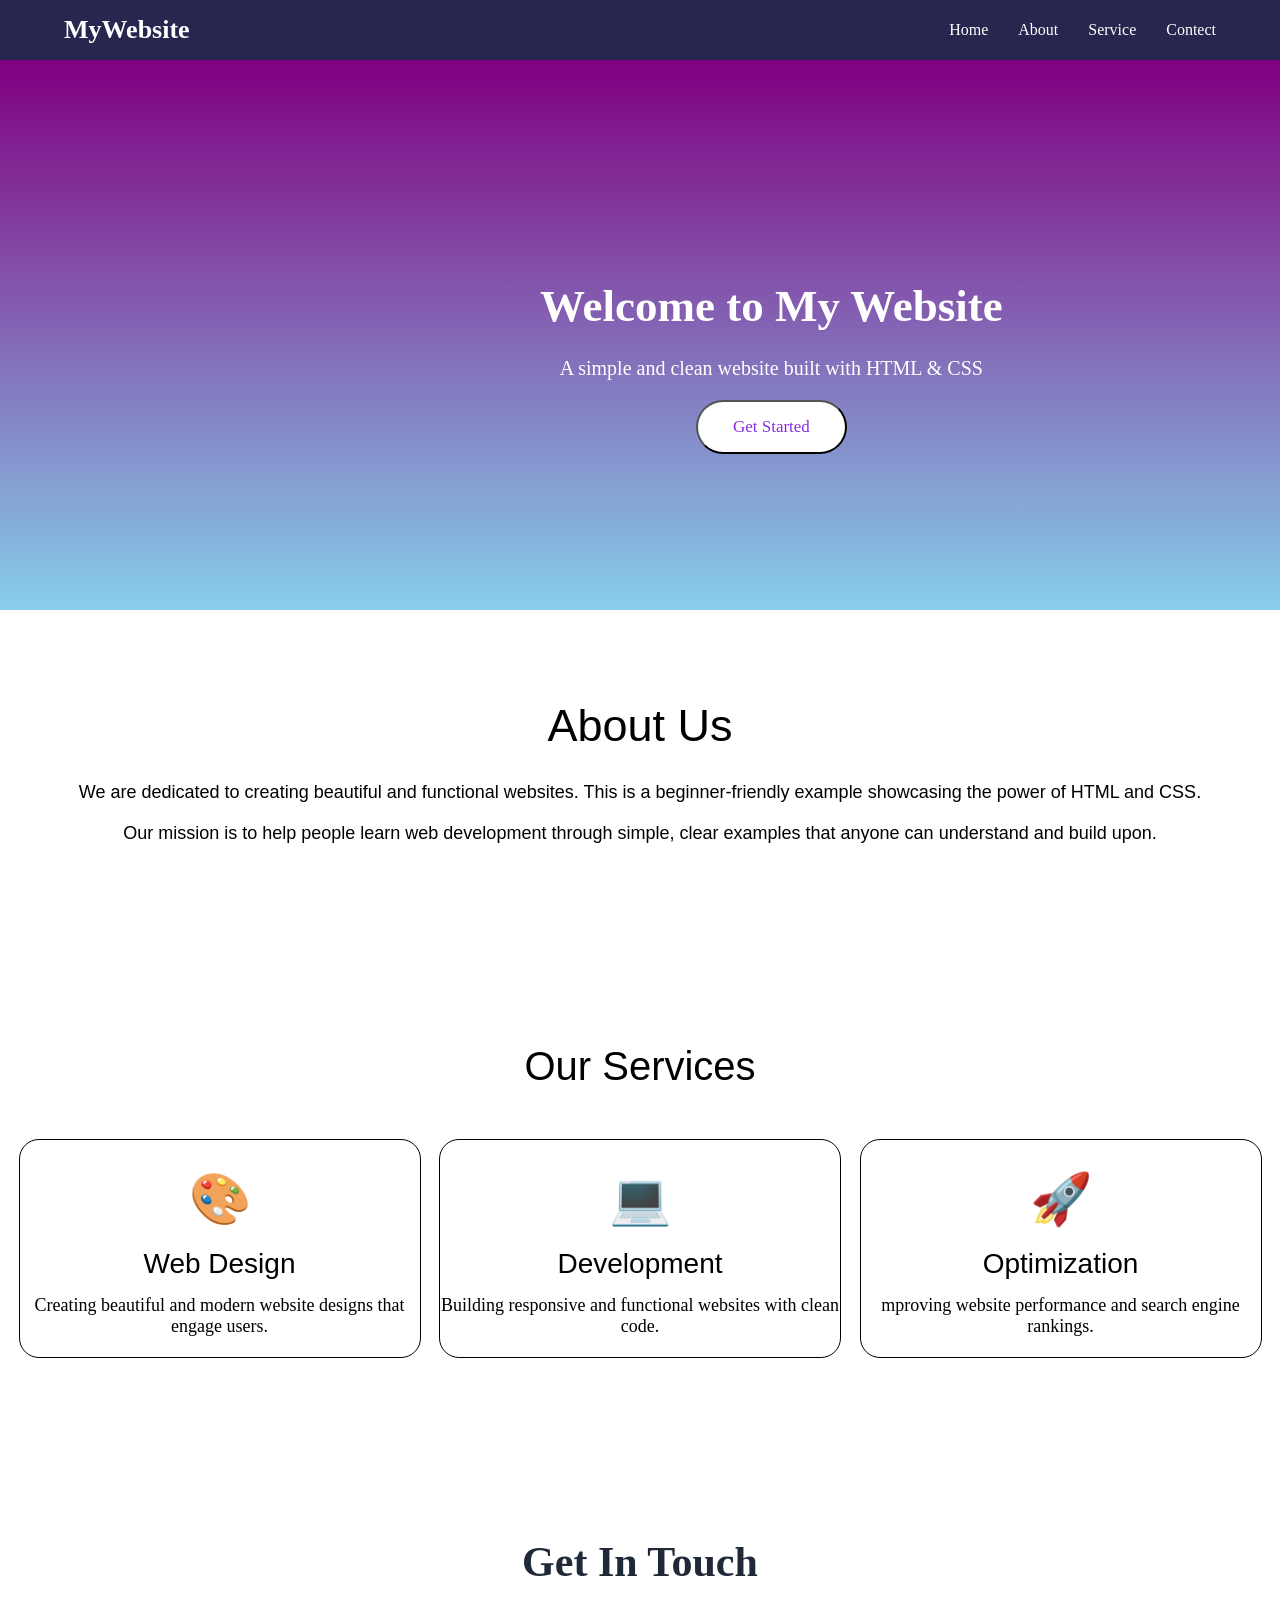
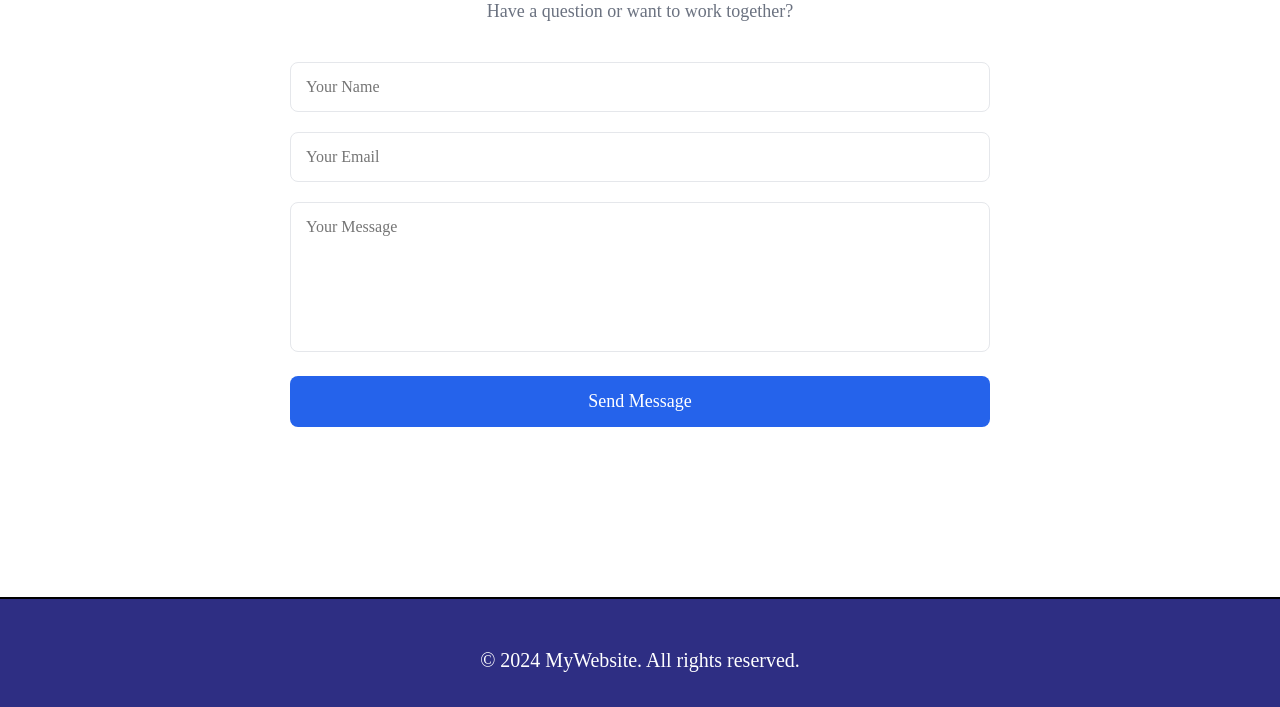
<file: index.html>
<!DOCTYPE html>
<html lang="en">
<head>
    <meta charset="UTF-8">
    <meta name="viewport" content="width=device-width, initial-scale=1.0">
    <title>MyWebsite</title>
    <link rel="stylesheet" href="./style.css">
</head>
<body>

<nav class="navbar">
    <div class="navdiv">
        <div class="logo"><a href="#">MyWebsite</a></div>
        <ul class="nav-links">
            <li><a href="#">Home</a></li>
            <li><a href="#">About</a></li>
            <li><a href="#">Service</a></li>
            <li><a href="./form.html">Contect</a></li>
        </ul>
    </div>
</nav>
<div class="colors"></div>
<div class="hero-section">
  <h1>Welcome to My Website</h1>
 <p>A simple and clean website built with HTML & CSS</p>
    <button>Get Started</button>
</div>

<div class="About-us">
    <h1>About Us</h1>
    <p class="para-1">We are dedicated to creating beautiful and functional websites. This is a beginner-friendly example showcasing the power of HTML and CSS.</p>
    <p class="para-2">Our mission is to help people learn web development through simple, clear examples that anyone can understand and build upon.</p>
</div>


<h1 class="parent-h1">Our Services</h1>
<div class="parent">
    <div class="child-1">
        <p class="logo-1">🎨</p>
        <h2 class="child-h2">Web Design</h2>
        <p class="child-p">Creating beautiful and modern website designs that engage users.</p>
    </div>
    <div class="child-2">
        <p class="logo-1">💻</p>
        <h2 class="child-h2">Development</h2>
        <p class="child-p">Building responsive and functional websites with clean code.</p>
    </div>
    <div class="child-3">
        <p class="logo-1">🚀</p>
        <h2 class="child-h2">Optimization</h2>
        <p class="child-p">mproving website performance and search engine rankings.</p>
    </div>
</div>

<div class="signin-section">
    <div class="signin">
        <div class="signin-h2">
            <h2>Get In Touch</h2>
        </div>

        <div class="signin-p">
            <p>Have a question or want to work together?</p>
        </div>
        <form>
            <input type="text" placeholder="Your Name" required>
            <input type="email" placeholder="Your Email" required>
            <textarea placeholder="Your Message" required></textarea>
            <button type="submit">Send Message</button>
        </form>

    </div>
</div>

<footer class="footer">
    <p>© 2024 MyWebsite. All rights reserved.</p>
</footer>

</body>
</html>
</file>
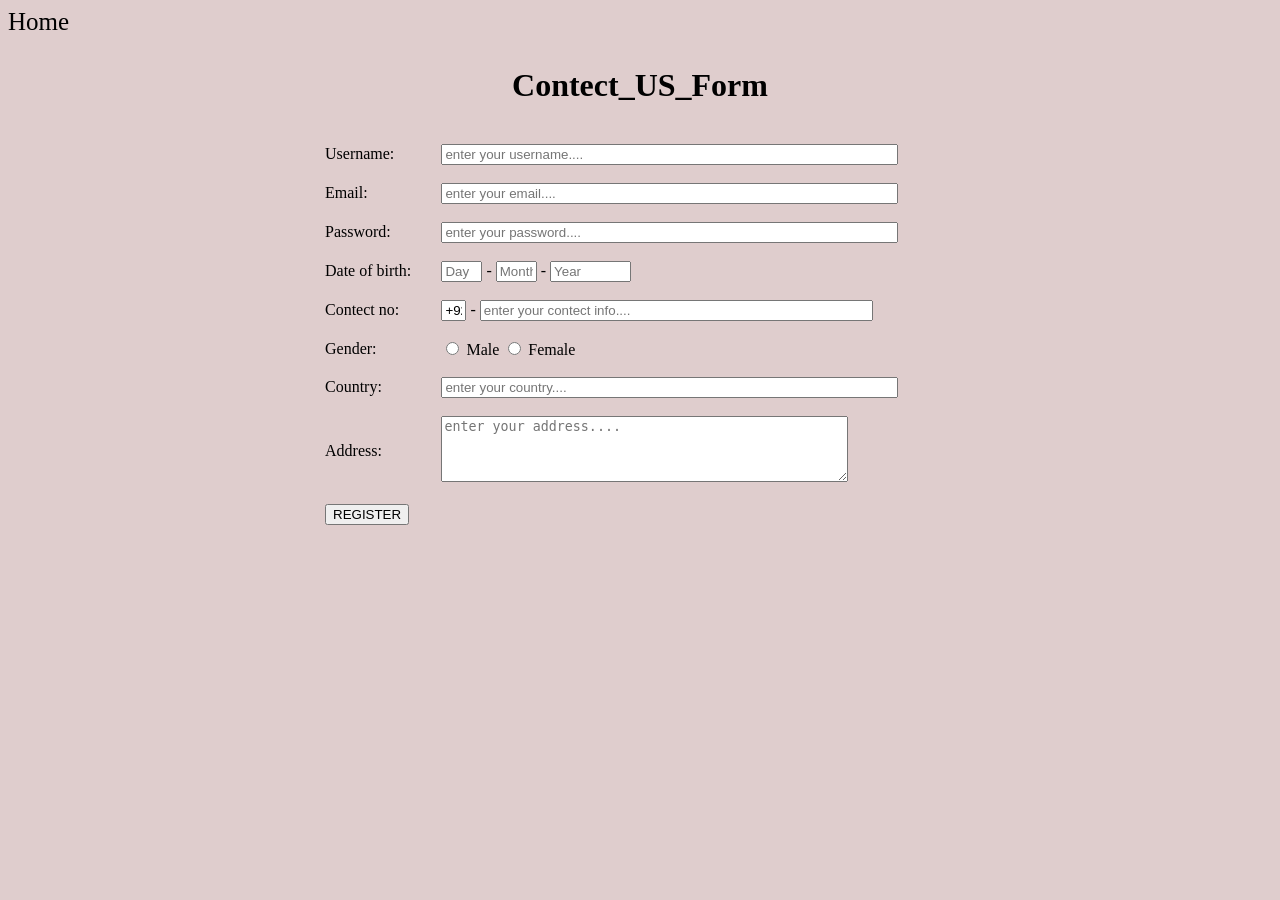
<file: form.html>
<!DOCTYPE html>
<html lang="en">
<head>
    <meta charset="UTF-8">
    <meta name="viewport" content="width=device-width, initial-scale=1.0">
    <title>Contect-us-Form</title>
    <style>
        body{
            background-color: rgb(223, 205, 205);
        }
        a {
            text-decoration: none;
            color: black;
            transition: 0.3s ease-in-out;
            font-size: 25px;
        }
        a:hover{
            color: brown;
        }
    </style>
</head>
<body>
    <a href="./index.html">Home</a> 
<form>

<table align="center" width="650" cellpadding="8">

<tr>
<td colspan="3" align="center">
<h1>Contect_US_Form</h1>
</td>
</tr>

<tr>
    <td>Username:</td>

<td>
<input type="text" size="55" Placeholder="enter your username...."/>

</td>

</tr>
<tr>

<td>Email:</td>
<td><input type="Email" size="55" placeholder="enter your email...."/></td>

</tr>
<tr>

<td>Password:</td>
<td><input type="password" size="55" placeholder="enter your password...."/></td>

</tr>
<tr>

<td>Date of birth:</td>
<td>

<input type="text" size="3" maxlength="2" Placeholder="Day" /> - 
<input type="text" size="3" maxlength="2" Placeholder="Month" /> -
<input type="text" size="8" maxlength="4" Placeholder="Year" /> 

</td>

</tr>
<tr>

<td>Contect no:</td>

<td>
<input type="text" size="1" value="+92" /> -
<input type="text" size="47" maxlength="11" placeholder="enter your contect info...."/></td>

</tr>
<tr>

<td>Gender:</td>

<td>
<input type="radio" name="Gender" value="Male"/> Male
<input type="radio" name="Gender" value="Female"/> Female
</td>

</tr>
<!-- <tr>

<td>Course:</td>

<td><select>
<option>Select Current Course</option>
<option>Digital Marketing with AI</option>
<option>Modern Web And App Development</option>
<option>Graphic Dessigning with AI</option>
<option>Techno Kid</option>
<option>AI and Data Science</option>
<option>Agentic AI</option>
</select>

</td>

</tr>
<tr>

<td>Roll no:</td>
<td><input type="text" size="55" placeholder="enter your roll no...."/></td>

</tr>
<tr>

<td>Student photo:</td>
<td><input type="file" /></td>

</tr>
<tr> -->

<td>Country:</td>
<td><input type="text" size="55" placeholder="enter your country...."/></td>

</tr>
<tr>

<td>Address:</td>
<td><textarea cols="48" rows="4" placeholder="enter your address...."></textarea></td>

</tr>
<tr>

<td>
<input type="submit" value="REGISTER" />

</td>
</tr>
</fieldset>
</table>
</form>

</body>
</html>
</file>
<file: style.css>
* {
    margin: 0;
    padding: 0;
    box-sizing: border-box;
    font-family: 'Times New Roman', Times, serif;
}
html{
    scroll-behavior: smooth;
}


/*-----NAVBAR-----*/

.navbar {
    background-color: rgb(38, 38, 78);
    color: #ffffff;
    padding: 15px 0;
}
.navdiv {
    width: 90%;
    max-width: 1200px;
    margin: auto;
    display: flex;
    align-items: center;
    justify-content: space-between;
}
.logo{
    font-size: 26px;
    font-weight: bold;
}
.logo a {
    text-decoration: none;
    color: #ffffff;
    transition: 0.2s ease-out;
}
.logo a:hover{
    color: skyblue;
} 
.nav-links{
    list-style: none;
    display: flex;
    font-size: 16px;
    gap: 30px;
}
.nav-links a {
    text-decoration: none;
    color: #ffffff;
    transition: 0.3s ease-in-out;
}
.nav-links a:hover{
    color: #7CFC;
}


/*-----Hero-Section-----*/

.colors {
    background: linear-gradient(purple,skyblue);
    width: 100%;
    height: 550px;
}
.hero-section {
    text-align: center;
    font-family: Arial, Helvetica, sans-serif;
    position: absolute;
    top: 280px;
    left: 540px;
}
.hero-section h1{
    font-size: 45px;
    margin-bottom: 25px;
    color: white;
}
.hero-section p{
    margin-top: 15px;
    font-size: 20px;
    color: #ffffff;
}
.hero-section button{
    font-size: 17px;
    margin-top: 20px;
    padding: 15px;
    border-radius: 30px;
    padding-left: 35px;
    padding-right: 35px;
    background-color: white;
    color: blueviolet;
    transition: 0.5s ease-in-out;
}
.hero-section button:hover{
    color: white;
    background-color: blueviolet;
    transform: translateY(-3px);
    box-shadow: 0 20px 40px rgba(0, 0, 0, 0.15);
}


/*-----ABOUT-----*/

.About-us {
    text-align: center;
    margin-top: 90px;
}
.About-us h1{
    margin-bottom: 30px;
    font-family: Arial, Helvetica, sans-serif;
    font-weight: 500;
    font-size: 45px;
}
.About-us p {
    font-family: Arial, Helvetica, sans-serif;
}
.para-1 {
    margin-bottom: 20px;
    font-size: 18px;
}
.para-2 {
    margin-bottom: 20px;
    font-size: 18px;
}


/*-----OURSERVICE-----*/

.parent-h1{
    text-align: center;
    margin-bottom: 35px;
    font-family: Arial, Helvetica, sans-serif;
    font-weight: 500;
    font-size: 40px;
    margin-top: 200px;
    margin-bottom: 50px;
}
.parent {
    display: flex;
    justify-content: space-evenly;
}
.child-1 {
    border: 1px solid black;
    transition: 0.3s ease-in-out;
    border-radius: 20px;
}
.child-1:hover{
  transform: translateY(-9px);
  box-shadow: 0 20px 40px rgba(0, 0, 0, 0.15);
  border-color: #7CFC;
}
.child-2 {
    border: 1px solid black;
    transition: 0.3s ease-in-out;
    border-radius: 20px;
}
.child-2:hover{
  transform: translateY(-9px);
  box-shadow: 0 20px 40px rgba(0, 0, 0, 0.15);
  border-color: #7CFC;
}
.child-3 {
    border: 1px solid black;
    transition: 0.3s ease-in-out;
    border-radius: 20px;
}
.child-3:hover{
  transform: translateY(-9px);
  box-shadow: 0 20px 40px rgba(0, 0, 0, 0.15);
  border-color: #7CFC;
}
.logo-1 {
    font-size: 50px;
    text-align: center;
    margin-top: 30px;
    margin-bottom: 20px;
}
.child-h2 {
    text-align: center;
    margin-top: 15px;
    margin-bottom: 15px;
    font-size: 28px;
    font-family: arial;
    font-weight: 400;
}
.child-p {
    text-align: center;
    font-size: 18px;
    max-width: 400px;
    margin-bottom: 20px;
}


/*-----SIGNIN-----*/

.signin-section {
    padding: 80px 20px;
    display: flex;
    justify-content: center;
    margin-top: 100px;
}

.signin {
    width: 100%;
    max-width: 700px;
    text-align: center;
}

.signin-h2 h2 {
    font-size: 42px;
    font-weight: 600;
    margin-bottom: 15px;
    color: #1f2937;
}

.signin-p p {
    font-size: 18px;
    color: #6b7280;
    margin-bottom: 40px;
}

.signin input,
.signin textarea {
    width: 100%;
    padding: 15px;
    margin-bottom: 20px;
    border: 1px solid #e5e7eb;
    border-radius: 8px;
    font-size: 16px;
    outline: none;
    transition: 0.3s ease;
}

.signin input:focus,
.signin textarea:focus {
    border-color: #3b82f6;
    box-shadow: 0 0 0 2px rgba(59,130,246,0.2);
}

.signin textarea {
    height: 150px;
    resize: none;
}

.signin button {
    width: 100%;
    padding: 15px;
    background-color: #2563eb;
    color: white;
    border: none;
    border-radius: 8px;
    font-size: 18px;
    font-weight: 500;
    cursor: pointer;
    transition: 0.3s ease;
}

.signin button:hover {
    background-color: #1d4ed8;
}


/*-----FOOTER-----*/

.footer {
    text-align: center;
    background-color: rgb(46, 46, 131);
    margin-top: 90px;
    width: 100%;
    height: 110px;
    border-top: 2px solid black;
}
.footer p {
    font-size: 20px;
    margin-top: 50px;
    color: white;
}
</file>
